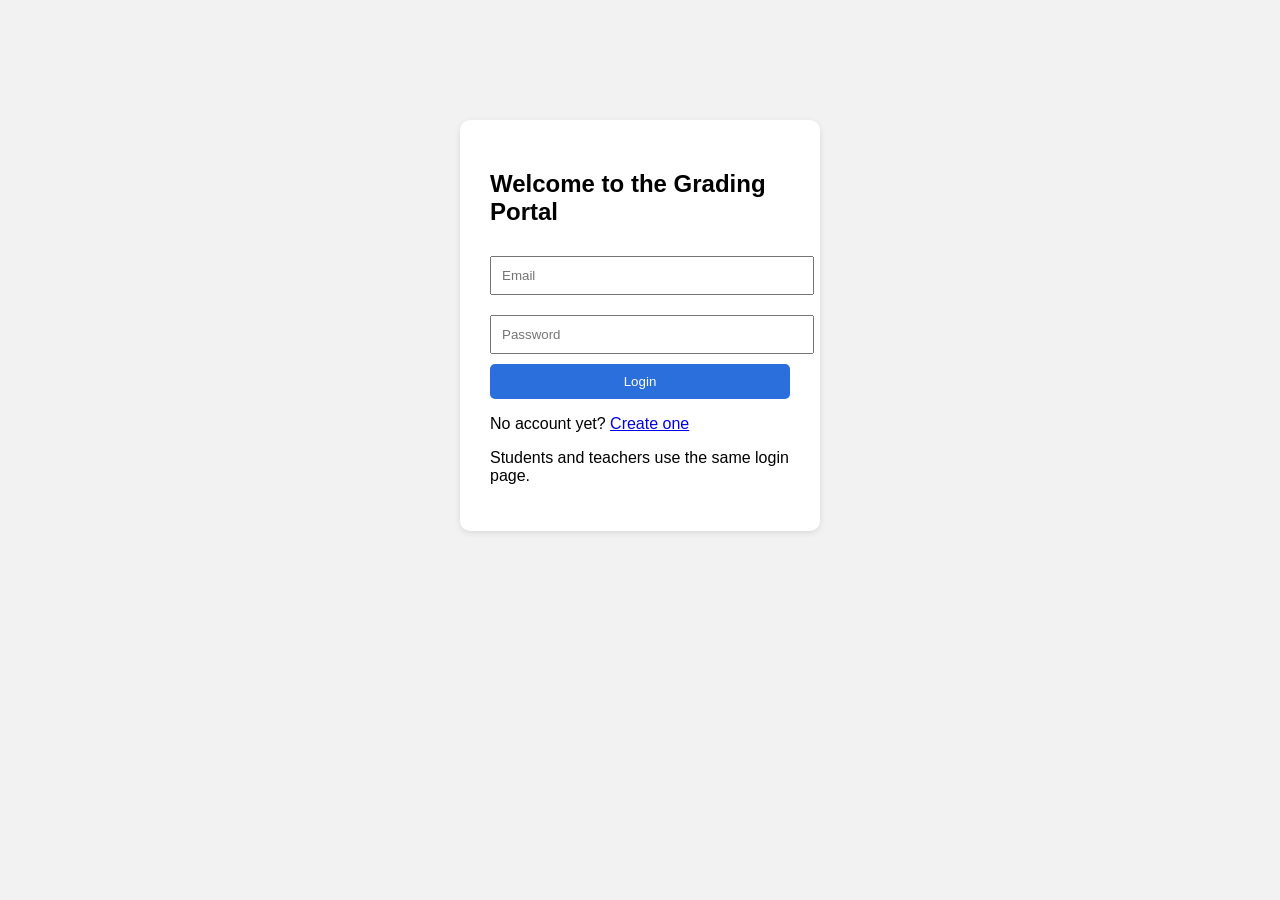
<file: index.html>
<!DOCTYPE html>
<html>
<head>
  <title>Grading System Login</title>
  <link rel="stylesheet" href="style.css">
</head>
<body>
  <div class="login-container">
    <h2>Welcome to the Grading Portal</h2>

    <input id="email" type="text" placeholder="Email">
    <input id="password" type="password" placeholder="Password">
    <button onclick="login()">Login</button>
<p class="note">
  No account yet?  
  <a href="signup.html">Create one</a>
</p>
    <p class="note">Students and teachers use the same login page.</p>
  </div>
  <script src="firebase.js"></script>
  <script src="app.js"></script>
</body>
</html>
</file>
<file: style.css>
body {
  margin: 0;
  font-family: Inter, sans-serif;
  background: #f2f2f2;
}

.login-container {
  width: 300px;
  margin: 120px auto;
  background: #fff;
  padding: 30px;
  border-radius: 10px;
  box-shadow: 0 2px 6px rgba(0,0,0,0.1);
}

input {
  width: 100%;
  padding: 10px;
  margin: 10px 0;
}

button {
  width: 100%;
  padding: 10px;
  background: #2a6fdb;
  color: white;
  border: none;
  border-radius: 5px;
}
</file>
